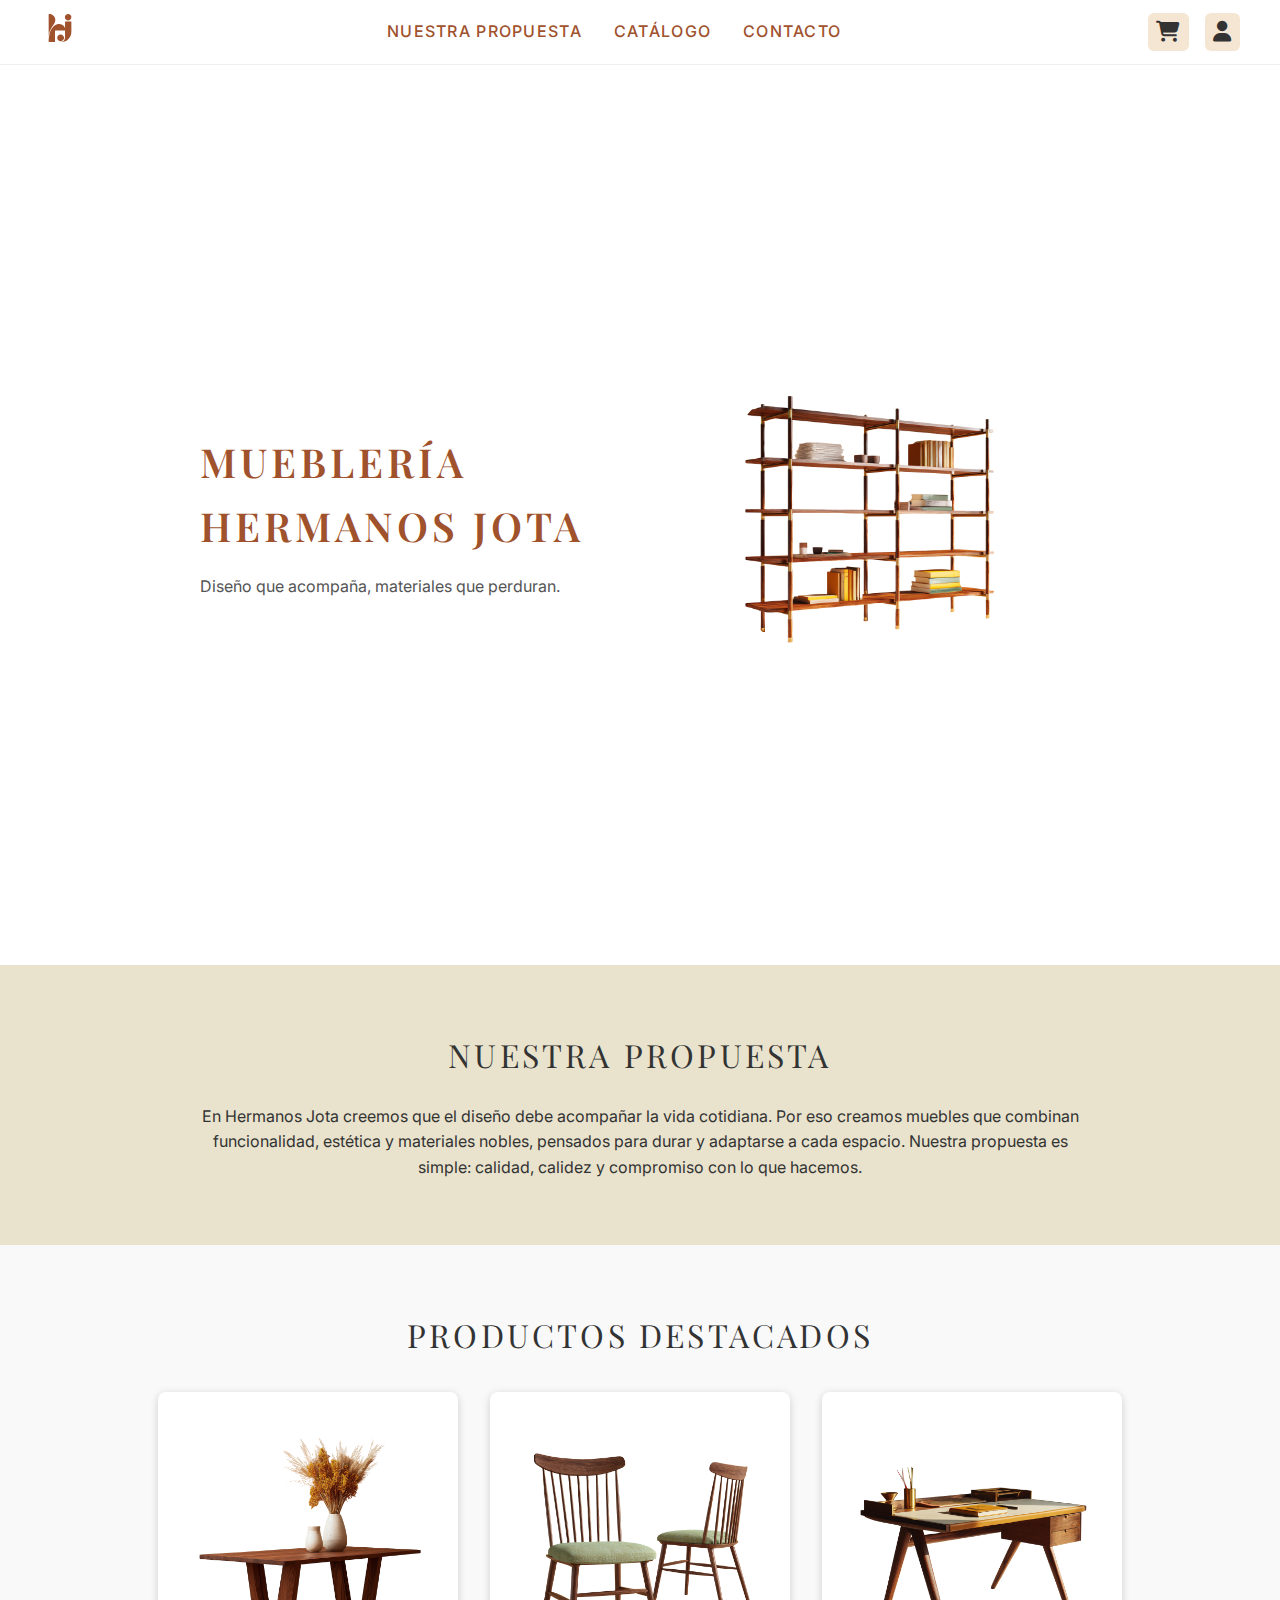
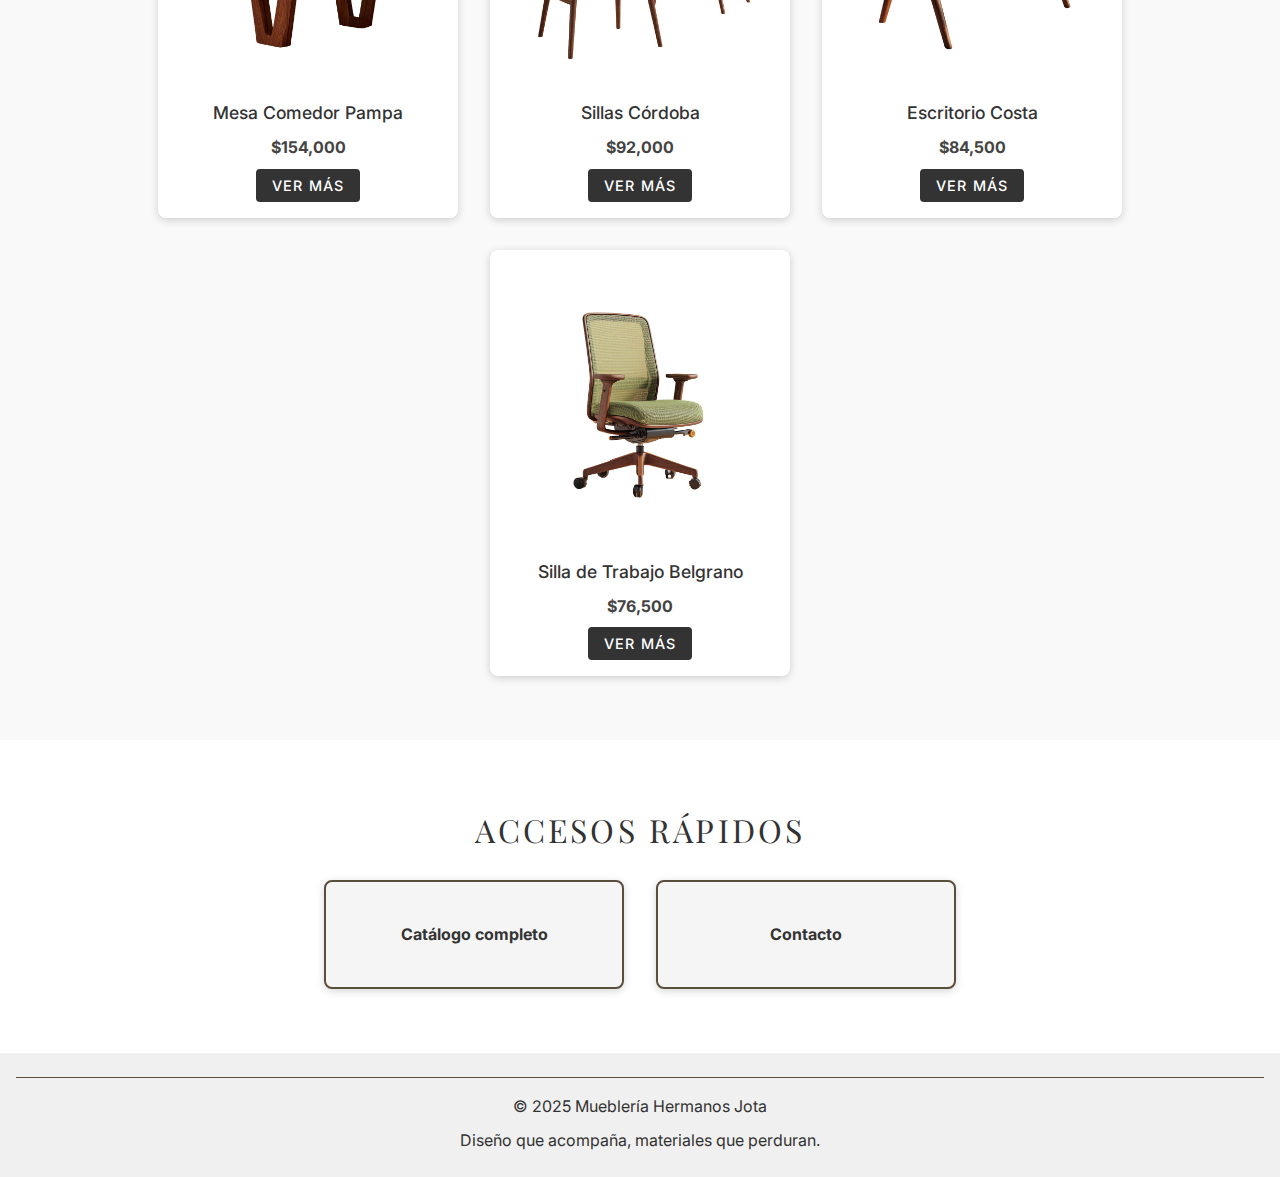
<file: index.html>
<!DOCTYPE html>
<html lang="es">
<head>
  <meta charset="UTF-8" />
  <meta name="viewport" content="width=device-width, initial-scale=1.0" />
  <!--fuente primaria: inter -->
<link href="https://fonts.googleapis.com/css2?family=Inter:wght@300;400;500;700&display=swap" rel="stylesheet">

<!-- fuente secundaria: playfair display-->
<link href="https://fonts.googleapis.com/css2?family=Playfair+Display:wght@400;700&display=swap" rel="stylesheet">

    <link rel="stylesheet" href="https://cdnjs.cloudflare.com/ajax/libs/font-awesome/6.5.0/css/all.min.css">
  <title>Mueblería Hermanos Jota</title>
   <link
    href="https://cdn.jsdelivr.net/npm/bootstrap@5.3.2/dist/css/bootstrap.min.css"
    rel="stylesheet"
    integrity="sha384-ENjdO4Dr2bkBIFxQpeoYz1F1LGjzvGx1p1Z9tZl+0U5z5r5Zl5Z5Z5Z5Z5Z5Z5Z5"
    crossorigin="anonymous"
  />
  <link rel="stylesheet" href="styles.css" />
  <link rel="stylesheet" href="css/index.css" />
</head>
<body>

  <header class="inicio-header">
    <div class="inicio-header-container">

      <div class="inicio-logo">
        <img src="media/logo.svg" alt="Logo Hermanos Jota" />
      </div>

      <nav class="inicio-nav-bar">
        <ul class="inicio-nav-links">
          <li><a href="#inicio-nosotros">Nuestra Propuesta</a></li>
          <li><a href="#inicio-catalogo">Catálogo</a></li>
          <li><a href="#inicio-contacto">Contacto</a></li>
        </ul>
      </nav>

 <div class="inicio-header-icono">
  <button aria-label="Ver carrito">
    <i class="fas fa-shopping-cart"></i>
  </button>
  <button aria-label="Iniciar sesión">
    <i class="fas fa-user"></i>
  </button>
</div>
    </div>
  </header>
  <main>
    <div class="inicio-hero-main">
      <div class="inicio-hero-left">
        <h1 class="inicio-titulo">Mueblería <br>Hermanos Jota</h1>
        <p class="inicio-descripcion">Diseño que acompaña, materiales que perduran.</p>
      </div>
      <div class="inicio-hero-right">
        <div class="inicio-image-circle">
          <img id="inicio-hero-image" src="media/Biblioteca Recoleta.png" alt="Imagen destacada" />
        </div>
      </div>
    </div>
        <section id="inicio-nosotros" class="nosotros-section">
  <div class="nosotros-container">
    <div class="nosotros-texto">
      <h2 class="nosotros-titulo">Nuestra propuesta</h2>
      <p class="nosotros-descripcion">
        En Hermanos Jota creemos que el diseño debe acompañar la vida cotidiana.  
        Por eso creamos muebles que combinan funcionalidad, estética y materiales nobles,  
        pensados para durar y adaptarse a cada espacio.  
        Nuestra propuesta es simple: calidad, calidez y compromiso con lo que hacemos.
      </p>
    </div>
  </div>
</section>
    <section class="productos-destacados">
      <h2 class="titulo-seccion">Productos destacados</h2>
      <div class="contenedor-productos">
        <!-- Aca se cargan los productos desde el js dinamicamente -->
      </div>
    </section>
    <section class="navegacion-rapida">
  <h2 class="navegacion-titulo">Accesos rápidos</h2>
  <div class="navegacion-contenedor">
    <a href="aca va la url de la vista de catalogo" class="navegacion-card">
      <h3 class="navegacion-label">Catálogo completo</h3>
    </a>
    <a href="aca va la url de la vista de contacto" class="navegacion-card">
      <h3 class="navegacion-label">Contacto</h3>
    </a>
  </div>
</section>



  </main>
  <footer class="inicio-footer-site">
  <div class="inicio-footer-linea"></div>
  <div class="inicio-footer-contenido">
    <p class="inicio-footer-texto">© 2025 Mueblería Hermanos Jota</p>
    <p class="inicio-footer-texto">Diseño que acompaña, materiales que perduran.</p>
  </div>
</footer>

<script src="js/index.js"></script>
</body>
</html>
</file>
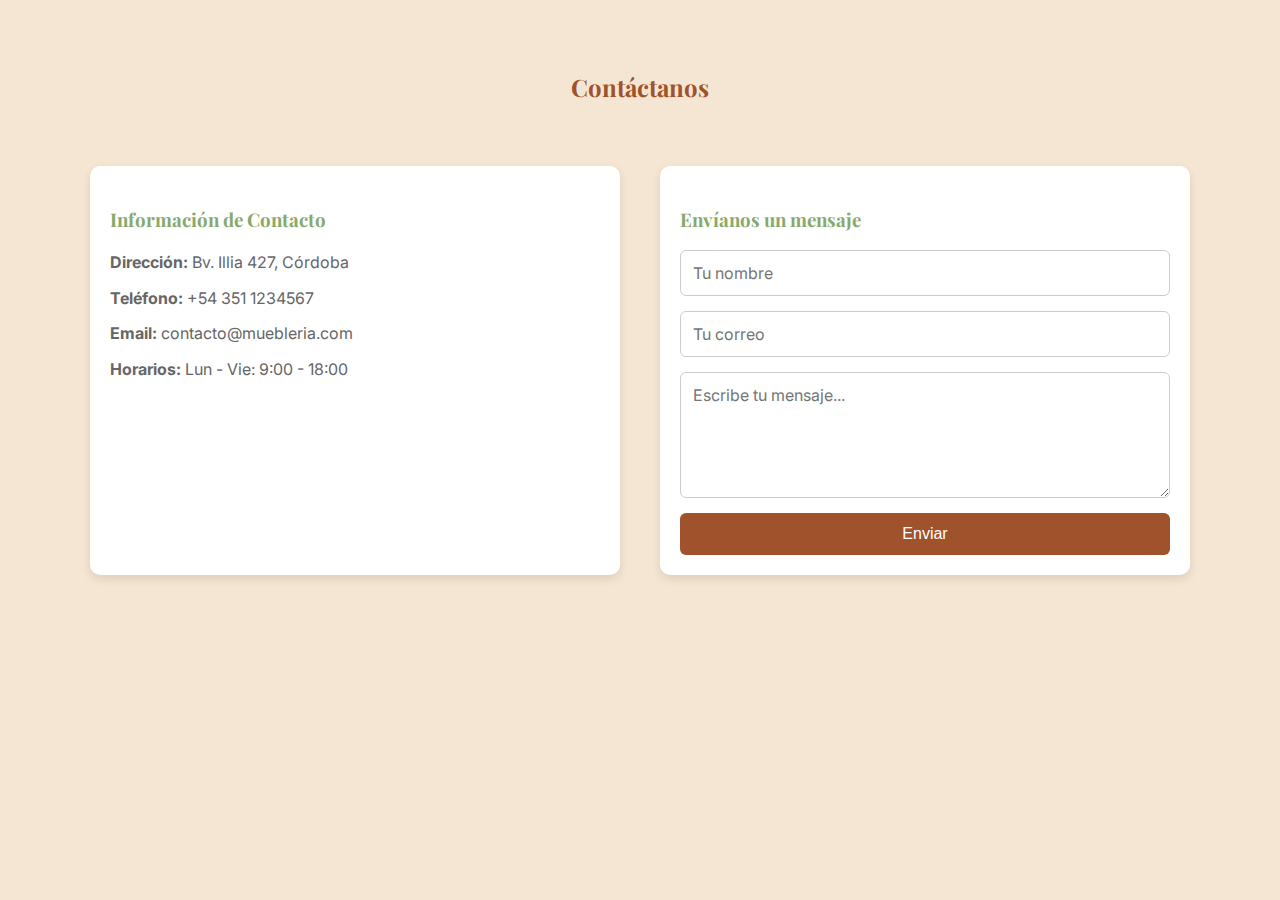
<file: contacto.html>
<!DOCTYPE html>
<html lang="es">
<head>
    <meta charset="UTF-8">
    <meta name="viewport" content="width=device-width, initial-scale=1.0">
    <title>Contacto</title>
    
    <link href="https://fonts.googleapis.com/css2?family=Inter:wght@300;400;500;700&display=swap" rel="stylesheet">
    <link href="https://fonts.googleapis.com/css2?family=Playfair+Display:wght@400;700&display=swap" rel="stylesheet">
    <link rel="stylesheet" href="contacto.css">
</head>
<body>

    <section class="contacto-container">
        <h2>Contáctanos</h2>

        <div class="info-contacto">
            <h3>Información de Contacto</h3>
            <p><strong>Dirección:</strong> Bv. Illia 427, Córdoba</p>
            <p><strong>Teléfono:</strong> +54 351 1234567</p>
            <p><strong>Email:</strong> contacto@muebleria.com</p>
            <p><strong>Horarios:</strong> Lun - Vie: 9:00 - 18:00</p>
        </div>

        <div class="formulario">
            <h3>Envíanos un mensaje</h3>
            <form>
                <input type="text" name="nombre" placeholder="Tu nombre" required>
                <input type="email" name="email" placeholder="Tu correo" required>
                <textarea name="mensaje" rows="5" placeholder="Escribe tu mensaje..." required></textarea>
                <button type="submit">Enviar</button>
            </form>
        </div>
    </section>

</body>
</html>
</file>
<file: styles.css>
*{
    margin: 0;
  padding: 0;
  box-sizing: border-box;
}
:root {
  --color-siena-tostado: #A0522D;
  --color-verde-salvia: #87A96B;
  --color-alabastro-calido: #F5E6D3;
  --color-vara-de-oro: #D4A437;
  --color-rosa-polvoriento: #C47A6D;
  /* Fuentes */
   --font-primaria: 'Inter', sans-serif;
  --font-secundaria: 'Playfair Display', serif;
}
body {
  font-family: var(--font-primaria);
  font-weight: 400;
  font-size: 12pt;
  line-height: 1.6;
  color: #333;
}
</file>
<file: css/index.css>
/* estilos header */
.inicio-header {
  padding: 0.5rem 0;
  border-bottom: 1px solid #eee;
  background-color: #fff;
}

.inicio-header-container {
  display: flex;
  flex-direction: column;
  align-items: center;
  gap: 1rem;
  max-width: 1200px;
  margin: 0 auto;
}

.inicio-logo img {
  height: 40px;
  width: auto;
}

.inicio-nav-bar .inicio-nav-links {
  display: flex;
  flex-direction: column;
  gap: 1rem;
  list-style: none;
  padding: 0;
  margin: 0;
}

.inicio-nav-links a {
  font-family: var(--font-primaria);
  font-weight: 500;
  text-transform: uppercase;
  letter-spacing: 0.08em;
  font-size: 1rem;
  text-decoration: none;
  color: var(--color-siena-tostado);
  transition: color 0.3s ease;
}

.inicio-header-icono {
  display: flex;
  gap: 1rem;
}

.inicio-header-icono button {
  font-family: var(--font-primaria);
  font-weight: 500;
  text-transform: uppercase;
  letter-spacing: 0.08em;
  font-size: 1rem;
  background-color: var(--color-alabastro-calido);
  border: none;
  color: #333;
  cursor: pointer;
  padding: 0.5rem;
  border-radius: 6px;
}

/* estilos hero banner*/
.inicio-hero-main {
  display: flex;
  flex-direction: column;
  justify-content: center;
  align-items: center;
  height: 100vh;
  max-width: 1200px;
  margin: 0 auto;
  gap: 1rem;
  padding: 0;
}

.inicio-hero-left {
  width: 100%;
  text-align: center;
}

.inicio-titulo {
  font-family: var(--font-secundaria);
  font-weight: 600;
  text-transform: uppercase;
  letter-spacing: 0.1em;
  font-size: 2.5rem;
  color: var(--color-siena-tostado);
  margin-bottom: 1rem;
}

.inicio-descripcion {
  font-family: var(--font-primaria);
  font-weight: 400;
  font-size: 1rem;
  color: #555;
}

.inicio-hero-right {
  width: 100%;
  display: flex;
  justify-content: center;
  align-items: center;
}

.inicio-image-circle {
  width: 260px;
  height: 260px;
  border-radius: 50%;
  overflow: hidden;
  background-color: transparent;
  display: flex;
  justify-content: center;
  align-items: center;
}

#inicio-hero-image {
  width: 100%;
  height: 100%;
  object-fit: cover;
  transition: opacity 0.5s ease-in-out;
}

/* NOSOTROS */
.nosotros-section {
  padding: 4rem 1rem;
  background-color: #e9e3cd;
}

.nosotros-container {
  max-width: 900px;
  margin: 0 auto;
  display: flex;
  flex-direction: column;
  align-items: center;
  text-align: center;
}

.nosotros-titulo {
  font-family: "Playfair Display", serif;
  font-weight: 400;
  text-transform: uppercase;
  letter-spacing: 0.1em;
  font-size: 2rem;
  margin-bottom: 1.5rem;
  color: #333;
}

/* estilos productos destacados */
.productos-destacados {
  padding: 3rem 1rem;
  background-color: #f9f9f9;
}

.titulo-seccion {
  font-family: var(--font-secundaria);
  font-weight: 400;
  text-transform: uppercase;
  letter-spacing: 0.1em;
  text-align: center;
  font-size: 2rem;
  margin-bottom: 2rem;
}

.contenedor-productos {
  display: flex;
  flex-direction: column;
  gap: 1.5rem;
  align-items: center;
}

.producto-card {
  max-width: 300px;
  background-color: #fff;
  border-radius: 8px;
  padding: 1rem;
  box-shadow: 0 2px 8px rgba(0, 0, 0, 0.176);
  text-align: center;
  transition: transform 0.4s ease;
}

.producto-card:hover {
  transform: scale(1.05);
}

.producto-card img {
  max-width: 100%;
  border-radius: 6px;
}

.producto-card h5 {
  font-family: var(--font-primaria);
  font-weight: 500;
  margin-top: 1rem;
  font-size: 1.1rem;
}

.producto-card p {
  font-family: var(--font-primaria);
  font-weight: 700;
  font-size: 1rem;
  color: #444;
  margin: 0.5rem 0;
}

.producto-card button,
.btn-ver-mas {
  background-color: #333;
  color: #fff;
  border: none;
  padding: 0.5rem 1rem;
  border-radius: 4px;
  cursor: pointer;
  font-family: var(--font-primaria);
  font-weight: 500;
  text-transform: uppercase;
  letter-spacing: 0.08em;
  font-size: 0.9rem;
}

/* estilos seccion navegacion rapida */
.navegacion-rapida {
  padding: 2rem 1rem;
}

.navegacion-titulo {
  font-size: 1.5rem;
  margin-bottom: 1.5rem;
  text-align: center;
  font-family: var(--font-secundaria);
  font-weight: 400;
  text-transform: uppercase;
  letter-spacing: 0.1em;
}

.navegacion-contenedor {
  display: flex;
  flex-direction: column;
  gap: 1.5rem;
  align-items: center;
}

.navegacion-card {
  width: 100%;
  max-width: 300px;
  background-color: #f5f5f5;
  border-radius: 8px;
  text-align: center;
  padding: 2rem 1rem;
  text-decoration: none;
  color: #333;
  box-shadow: 0 2px 8px rgba(0, 0, 0, 0.163);
  transition: transform 0.35s ease;
  border: 2px solid #5a4e3c;
}

.navegacion-card:hover {
  transform: scale(1.05);
}

.navegacion-label {
  font-size: 1rem;
  margin: 0.5rem 0;
}

/* FOOTER */
.inicio-footer-site {
  padding: 1.5rem 1rem;
  text-align: center;
  background: #f0f0f0;
}

.inicio-footer-contenido {
  display: flex;
  flex-direction: column;
  align-items: center;
  gap: 0.5rem;
}

.inicio-footer-texto {
  font-size: 1rem;
  color: #333;
}

.inicio-footer-linea {
  width: 100%;
  height: 1px;
  background: #5a4e3c;
  margin-bottom: 1rem;
}


i {
  font-size: 1.3rem;
}
@media (min-width: 900px) {
  .inicio-header-container {
    flex-direction: row;
    justify-content: space-between;
    align-items: center;
  }
  .inicio-nav-bar .inicio-nav-links {
    flex-direction: row;
    gap: 2rem;
  }
  .inicio-hero-main {
    flex-direction: row;
    justify-content: space-between;
    align-items: center;
    padding: 4rem 2rem;
    gap: 3rem;
    max-width: 1200px;
    margin: 0 auto;
  }
  .inicio-hero-left {
    text-align: left;
    flex: 1;
  }
  .inicio-hero-right {
    flex: 1;
  }
  .inicio-image-circle {
    width: 320px;
    height: 320px;
  }
  .contenedor-productos,
  .navegacion-contenedor {
    flex-direction: row;
    flex-wrap: wrap;
    justify-content: center;
    gap: 2rem;
  }
  .producto-card,
  .navegacion-card {
    width: 300px;
    
  }
}
@media (min-width: 600px) {
  .inicio-hero-main {
    padding: 5rem 10rem;
  }
  .nosotros-section,
  .productos-destacados,
  .navegacion-rapida {
    padding: 4rem 1rem;
  }
  .titulo-seccion,
  .nosotros-titulo,
  .navegacion-titulo {
    font-size: 2rem;
  }
}
</file>
<file: contacto.css>
:root {
    --color-siena-tostado: #A0522D;
    --color-verde-salvia: #87A96B;
    --color-alabastro-calido: #F5E6D3;
    --color-vara-de-oro: #D4A437;
    --color-rosa-polvoriento: #C47A6D;
      /* Fuentes */
    --font-primaria: 'Inter', sans-serif;
    --font-secundaria: 'Playfair Display', serif;
}
body {
    font-family: var(--font-primaria);
    font-weight: 400;
    font-size: 12pt;
    line-height: 1.6;
    color: #333;
    background-color: var(--color-alabastro-calido);
    }

.contacto-container {
    max-width: 1100px;
    margin: auto;
    padding: 40px 20px;
    display: grid;
    grid-template-columns: 1fr 1fr;
    gap: 40px;
}
h2 {
    grid-column: span 2;
    text-align: center;
    margin-bottom: 20px;
    font-family: var(--font-secundaria);
    color: var(--color-siena-tostado);
}
.info-contacto {
    background: #fff;
    padding: 20px;
    border-radius: 10px;
    box-shadow: 0 4px 10px rgba(0,0,0,0.1);
}
.info-contacto h3, .formulario h3 {
    font-family: var(--font-secundaria);
    margin-bottom: 15px;
    color: var(--color-verde-salvia);
    }
.info-contacto p {
    margin: 10px 0;
    color: #666;
}
.formulario {
    background: #fff;
    padding: 20px;
    border-radius: 10px;
    box-shadow: 0 4px 10px rgba(0,0,0,0.1);
}
form {
    display: flex;
    flex-direction: column;
}
form input, form textarea {
    margin-bottom: 15px;
    padding: 12px;
    border: 1px solid #ccc;
    border-radius: 6px;
    font-size: 16px;
    font-family: var(--font-primaria);
}
form button {
    background: #8B4513; /* Marrón estilo madera */
    color: #fff;
    border: none;
    padding: 12px;
    border-radius: 6px;
    cursor: pointer;
    font-size: 16px;
    transition: background 0.3s ease;
    background: var(--color-siena-tostado);
}
form button:hover {
    background: var(--color-rosa-polvoriento);
}
    /* Responsive */
@media (max-width: 768px) {
    .contacto-container {
        grid-template-columns: 1fr;
    }
    h2 {
        grid-column: span 1;
    }
}
</file>
